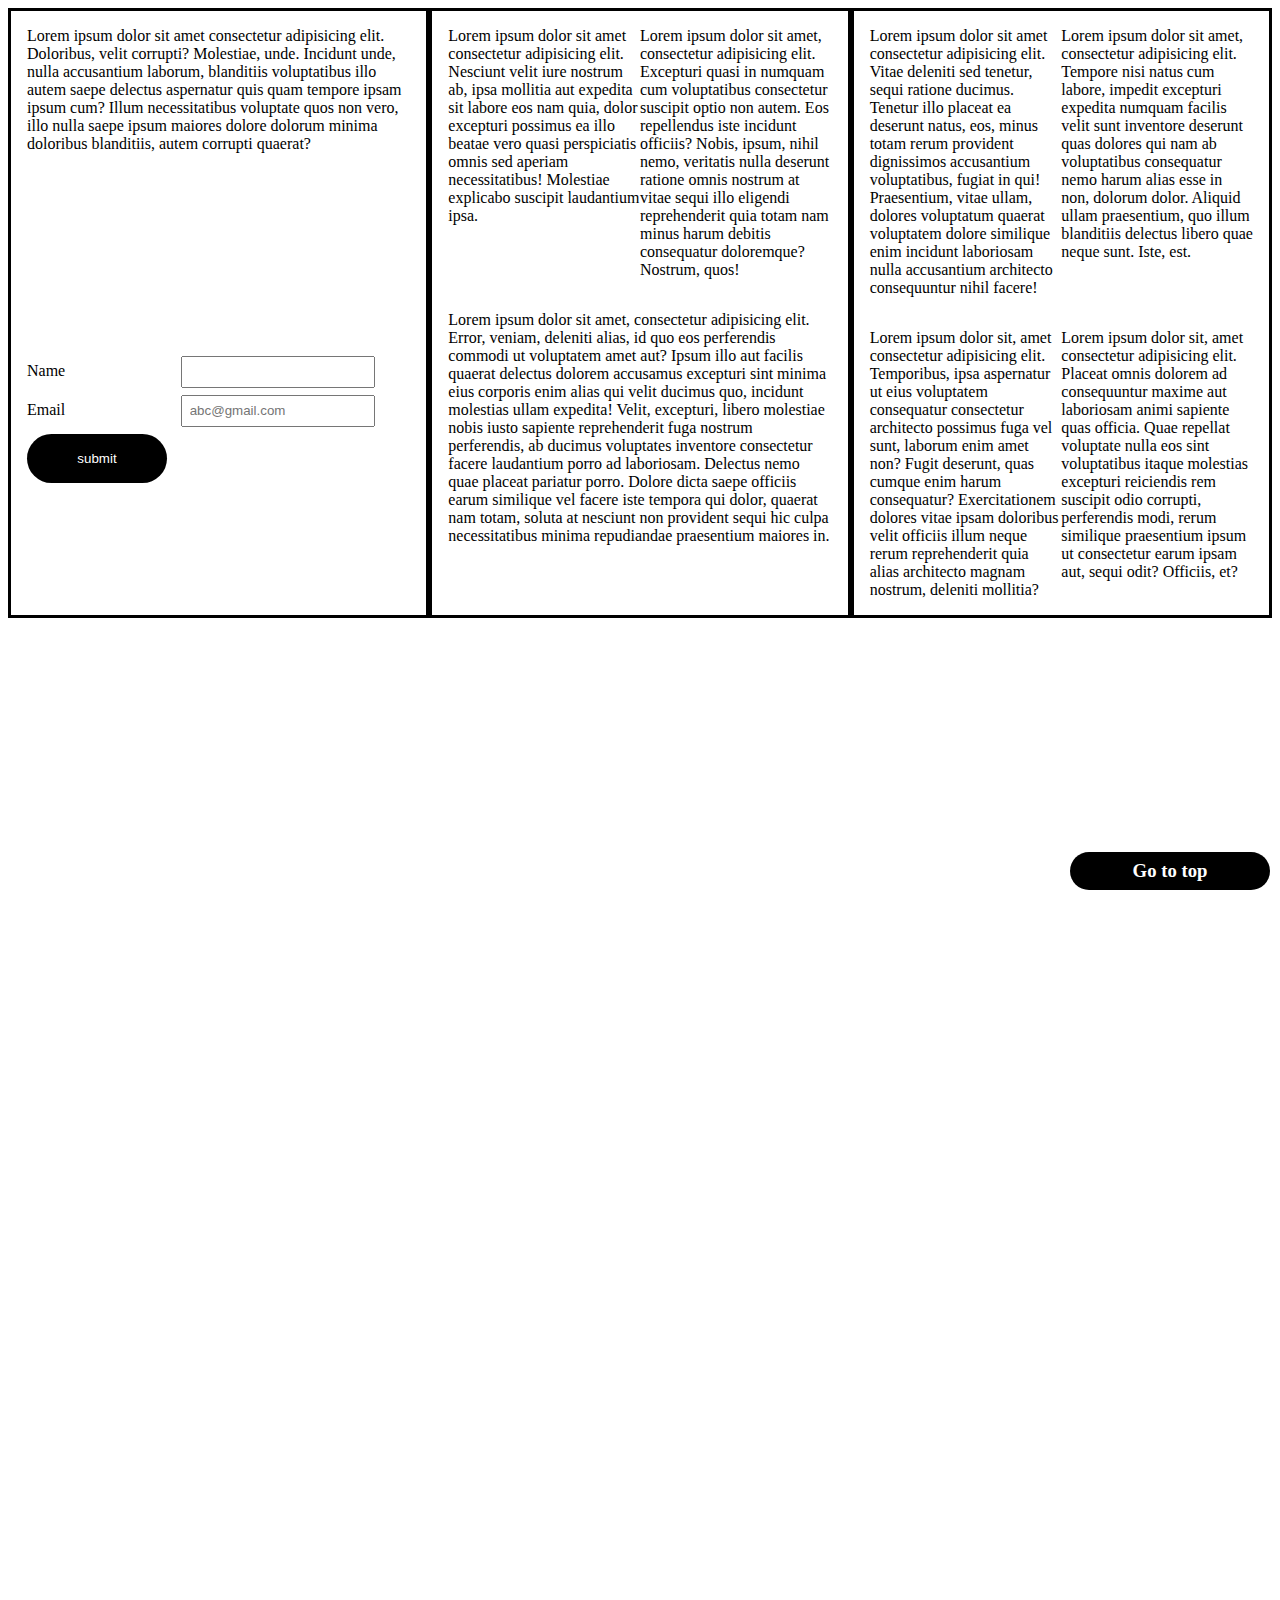
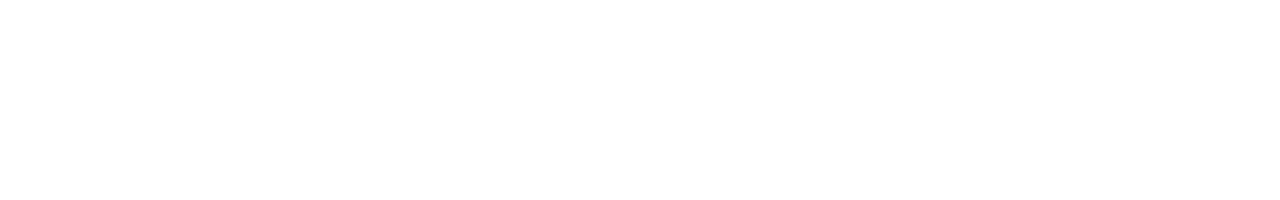
<file: index.html>
<!DOCTYPE html>
<html lang="en">
<head>
    <meta charset="UTF-8">
    <meta http-equiv="X-UA-Compatible" content="IE=edge">
    <meta name="viewport" content="width=device-width, initial-scale=1.0">
    <link rel="stylesheet" href="./stylesheet.css">
    <title>Vivek Yadav</title>
</head>
<body>
    <div class="container">
      

        <div class="go-to-top">
            <a href="#box-top">
                <h3>Go to top</h3>
            </a>                      
        </div>
        <div id="box-top" class="boxs">
        <div class="box box-3">
             <div class="box-3-1">
                  Lorem ipsum dolor sit amet consectetur adipisicing elit. Doloribus, velit corrupti? Molestiae, unde. Incidunt unde, nulla accusantium laborum, blanditiis voluptatibus illo autem saepe delectus aspernatur quis quam tempore ipsam ipsum cum? Illum necessitatibus voluptate quos non vero, illo nulla saepe ipsum maiores dolore dolorum minima doloribus blanditiis, autem corrupti quaerat?
             </div>
             <div class="box-3-2">
                <div class="form-details">
                    <form>
                        <label>Name</label>
                        <input type="text" class="Name"><br>
                        <label>Email</label>
                        <input type="email" placeholder ="abc@gmail.com"><br>
                        <input type="submit" class="btn" name="submit" value="submit"><br>
                        </form>
                </div>
        
            </div>
             </div>

        
        <div id="box" class="box box-1">
                <div class="box-1-col">
                <div class="box-asset-1">
                Lorem ipsum dolor sit amet consectetur adipisicing elit. Nesciunt velit iure nostrum ab, ipsa mollitia aut expedita sit labore eos nam quia, dolor excepturi possimus ea illo beatae vero quasi perspiciatis omnis sed aperiam necessitatibus! Molestiae explicabo suscipit laudantium ipsa.
                </div>
                <div class="box-asset-2">
                    Lorem ipsum dolor sit amet, consectetur adipisicing elit. Excepturi quasi in numquam cum voluptatibus consectetur suscipit optio non autem. Eos repellendus iste incidunt officiis? Nobis, ipsum, nihil nemo, veritatis nulla deserunt ratione omnis nostrum at vitae sequi illo eligendi reprehenderit quia totam nam minus harum debitis consequatur doloremque? Nostrum, quos!
                </div>
           </div>
            <div class="box-asset-3">
                Lorem ipsum dolor sit amet, consectetur adipisicing elit. Error, veniam, deleniti alias, id quo eos perferendis commodi ut voluptatem amet aut? Ipsum illo aut facilis quaerat delectus dolorem accusamus excepturi sint minima eius corporis enim alias qui velit ducimus quo, incidunt molestias ullam expedita! Velit, excepturi, libero molestiae nobis iusto sapiente reprehenderit fuga nostrum perferendis, ab ducimus voluptates inventore consectetur facere laudantium porro ad laboriosam. Delectus nemo quae placeat pariatur porro. Dolore dicta saepe officiis earum similique vel facere iste tempora qui dolor, quaerat nam totam, soluta at nesciunt non provident sequi hic culpa necessitatibus minima repudiandae praesentium maiores in.
            </div>
        </div>

        <div class="box box-2">
            <div class="box-1-col">
             <div class="box-2-1">
                Lorem ipsum dolor sit amet consectetur adipisicing elit. Vitae deleniti sed tenetur, sequi ratione ducimus. Tenetur illo placeat ea deserunt natus, eos, minus totam rerum provident dignissimos accusantium voluptatibus, fugiat in qui! Praesentium, vitae ullam, dolores voluptatum quaerat voluptatem dolore similique enim incidunt laboriosam nulla accusantium architecto consequuntur nihil facere!
             </div>
             <div class="box-2-2">
               Lorem ipsum dolor sit amet, consectetur adipisicing elit. Tempore nisi natus cum labore, impedit excepturi expedita numquam facilis velit sunt inventore deserunt quas dolores qui nam ab voluptatibus consequatur nemo harum alias esse in non, dolorum dolor. Aliquid ullam praesentium, quo illum blanditiis delectus libero quae neque sunt. Iste, est.
             </div>
            </div> 
            <div class="box-1-col">
             <div class="box-2-3">
               Lorem ipsum dolor sit, amet consectetur adipisicing elit. Temporibus, ipsa aspernatur ut eius voluptatem consequatur consectetur architecto possimus fuga vel sunt, laborum enim amet non? Fugit deserunt, quas cumque enim harum consequatur? Exercitationem dolores vitae ipsam doloribus velit officiis illum neque rerum reprehenderit quia alias architecto magnam nostrum, deleniti mollitia?
             </div>
             <div class="box-2-4">
               Lorem ipsum dolor sit, amet consectetur adipisicing elit. Placeat omnis dolorem ad consequuntur maxime aut laboriosam animi sapiente quas officia. Quae repellat voluptate nulla eos sint voluptatibus itaque molestias excepturi reiciendis rem suscipit odio corrupti, perferendis modi, rerum similique praesentium ipsum ut consectetur earum ipsam aut, sequi odit? Officiis, et?
             </div>
            </div>
        </div>
    </div>
        
</div>        
    
</body>
</html>
</file>
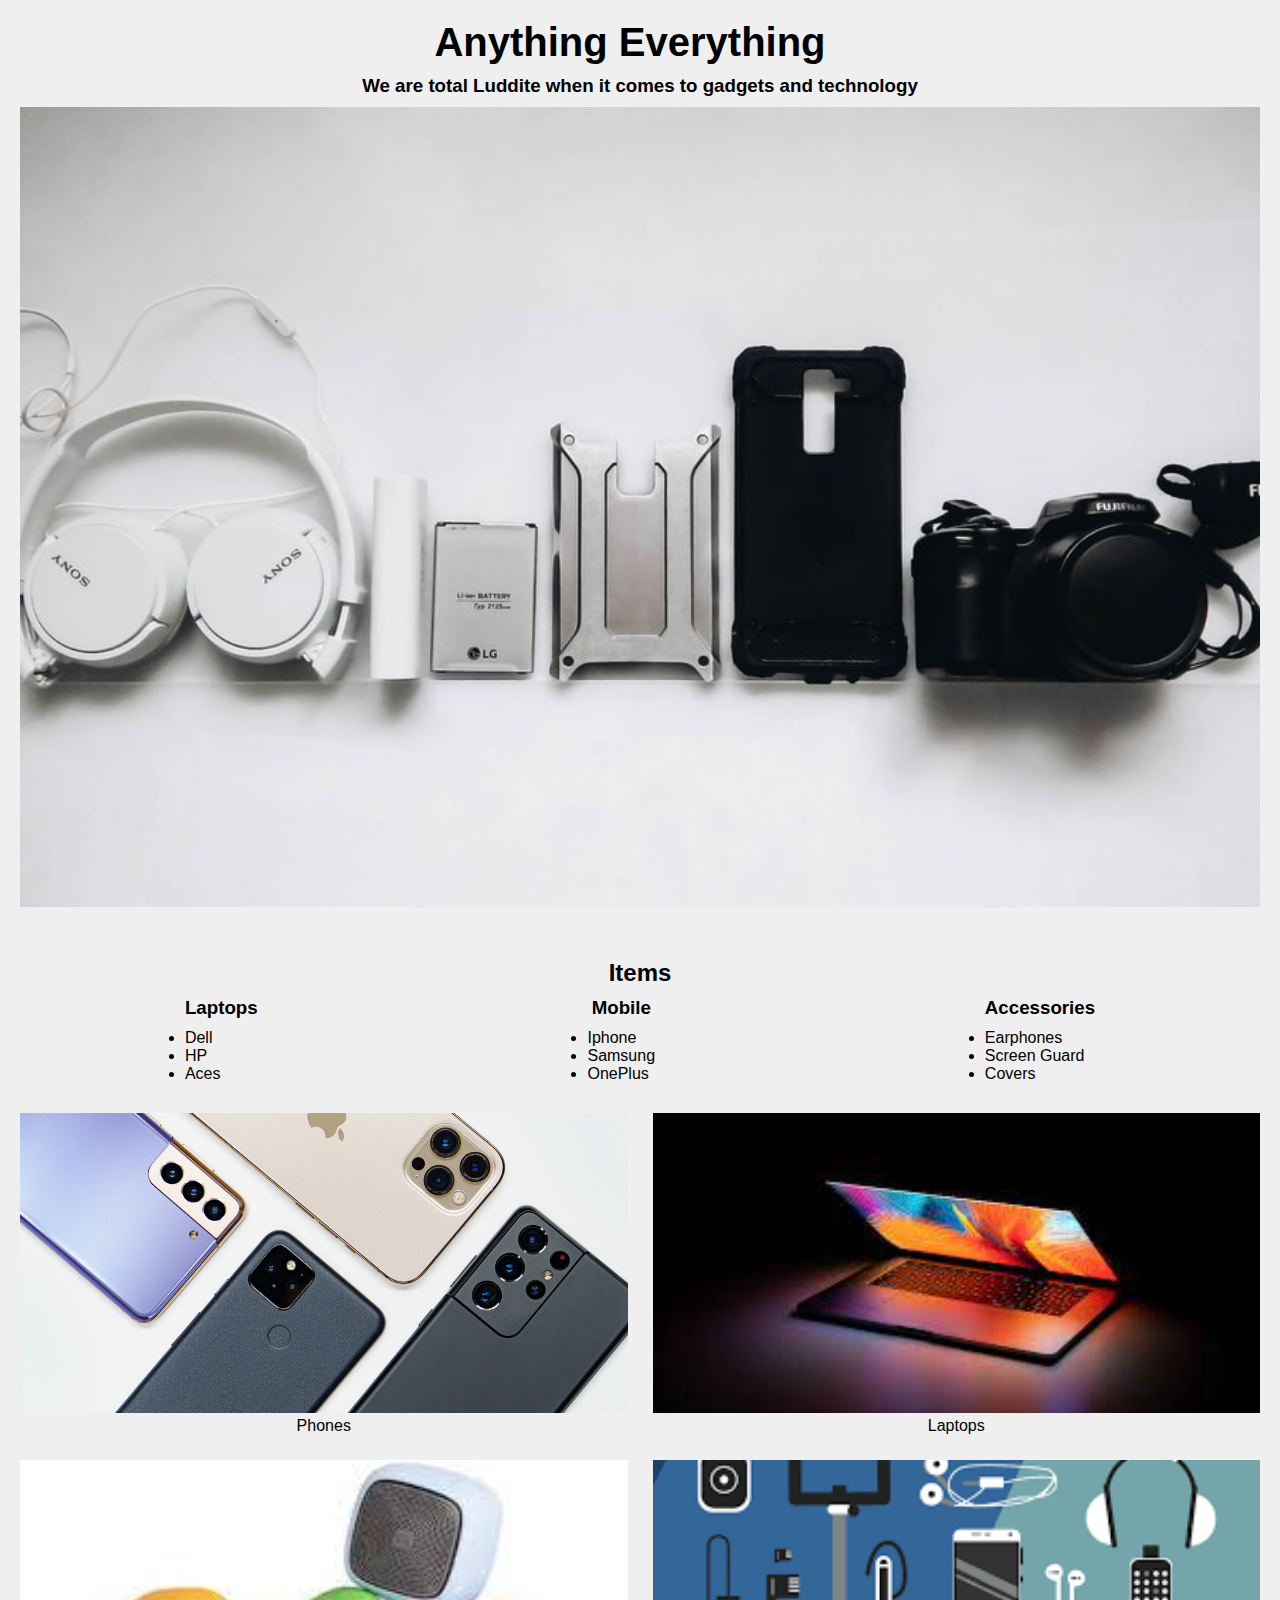
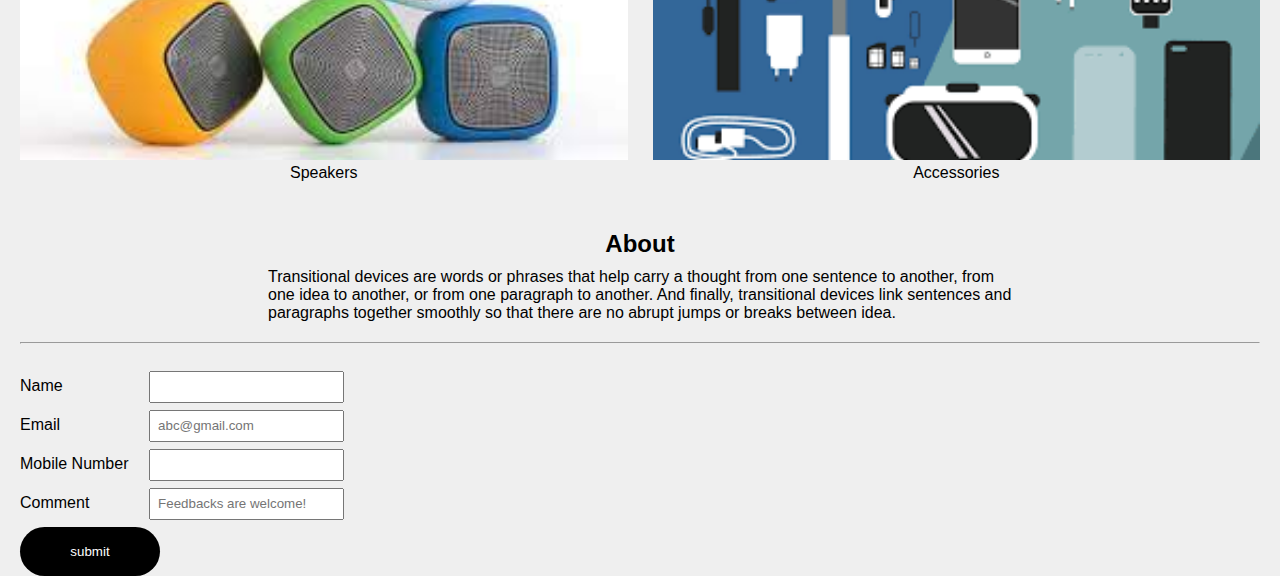
<file: Walkover.html>
<!DOCTYPE html>
<html>
    <head>
      <title>Vivek Yadav</title>
      <link rel="stylesheet" type="text/css" href="css.css">
    </head>

<body>
<!-- INTRO -->
    <div class="container">
        <h1> Anything Everything </h1>
        <h3>We are total Luddite when it comes to gadgets and technology</h3>
        <div class ="download2.jpg">
            <img class="hero-image" src="./download2.jpg" height="830"/>
            <h2> Items </h2>
            <div class="item-section">
                <div class="laptops">
                    <h3>Laptops</h3>
                    <ul>
                        <li>Dell</li>
                        <li>HP</li>
                        <li>Aces</li>
                    </ul>
                </div>

                <div class="mobiles">
                    <h3>Mobile</h3>
                    <ul>
                        <li>Iphone</li>
                        <li>Samsung</li>
                        <li>OnePlus</li>
                    </ul>
                </div>

                <div class="accessories">
                    <h3>Accessories</h3>
                    <ul>
                        <li>Earphones</li>
                        <li>Screen Guard</li>
                        <li>Covers</li>
                    </ul>
                </div>
            </div>



            <div class="image-grid">
                <figure>
                    <img src="./Phone.jpg" height="300"/>
                    <figcaption>Phones</figcaption>
                </figure>
        
                <figure>
                    <img src="./laptop.jpg" height="300"/>
                    <figcaption>Laptops</figcaption>
                </figure>
        
                <figure>
                    <img src="./speaker.jpg" height="300"/>
                    <figcaption>Speakers</figcaption>
                </figure>
        
                <figure>
                    <img src="./accessories.png" height="300"/>
                    <figcaption>Accessories</figcaption>
                </figure>        
            </div>
            <h2>About</h2>
            <p class="about-content">Transitional devices are words or phrases that help carry a thought from one sentence to another, from one idea to another, or from one paragraph to another. And finally, transitional devices link sentences and paragraphs together smoothly so that there are no abrupt jumps or breaks between idea.
            
            </p>

            <hr>

            <form>
            <label>Name</label>
            <input type="text" class="Name"><br>
            <label>Email</label>
            <input type="email" placeholder ="abc@gmail.com"><br>
            <label>Mobile Number</label>
            <input type="text" class="Mobile Number"><br>
            <label>Comment</label>
            <input type="textarea" placeholder="Feedbacks are welcome!"><br>
            <input type="submit" class="btn" name="submit" value="submit"><br>
            </form>
    </div>

</body>

</html>
</file>
<file: stylesheet.css>
*{
    box-sizing: border-box;
    margin:0;
    padding:0;
    scroll-behavior: smooth;
}
.container{
    max-width: 1920px;
    width: 100%;
    margin:0 auto;
    padding: 0.5em;
    min-height: 200vh;
}

.go-to-top{
    position: fixed;
    bottom: 10px;
    right: 10px;
    padding: 0.5em;
    width: 200px;
    background-color: #000;
    border-radius:30px;
}
a{
    text-decoration: none;
    color: #fff;
}
.go-to-top h3{
    width: max-content;
    margin: 0 auto;
}
input{
	padding: 0.5em;
	margin-top: 0.5em;
}
input.btn{
	height: 49px;
    width: 140px;
    border-radius: 30px;
    background: black;
    border: none;
    color: #fff;
}
form{
	margin-top: 20px;
}
.form-details ,.box-asset-3{
    padding:1em;
}
label { 
    display: inline-block; 
    width: 150px; 
}

.box-1 .box-asset-3{
    width: 100%;
}
.box-1-col{
    display: grid;
    grid-template-columns: 1fr 1fr;
    padding: 1em;
}
.boxs{
    display: grid;
    grid-template-columns: 1fr 1fr 1fr ;
}
.box-3-1{
    height: 50%;
    padding:1em;
}
.box-1 , .box-2 ,.box-3{
    border:3px solid #000;
}
.btn{
    margin-bottom: 1em;
}
form{
    margin-bottom: 1em;
}

@media screen and (max-width: 768px) {
    .boxs , .box-1-col{
        grid-template-columns: 1fr;
    }
}
</file>
<file: css.css>
*{
    box-sizing: border-box;
    margin: 0 auto;
    padding: 0;
    font-family: 'PT Sans', sans-serif;
  }

body{
	width: 100%;
	display: flex;
	flex-direction: column;
	align-items: center;
	background-color: #efefef;
}
.container{
	max-width: 1920px;
	width: 100%;
	padding-top:20px;
	padding-left:20px;
	padding-right:20px;
	margin: 0 auto;  
}
h1{
	padding-left: 0.5em;  
  	font-size: 40px;
  	padding-right: 40px;
}

h1 ,h3 ,h2{
	text-align: center;
	margin-bottom:10px;
}
.item-section{
	display: flex;
	margin-bottom: 30px;
}
.image-grid figure{
   margin: 0;
}
.image-grid img{
	width: 100%;
	object-fit: cover;
	object-position: center;
}
.logo{
	width: 30%;
	padding-top: 1em;
	font-weight: bold;
}

.image-grid{
   display: grid;
   grid-template-columns: 1fr 1fr;
   grid-gap: 25px;
}
figcaption{
	text-align: center;
}
.hero-image{
	width: 100%;
	height: 800px;
	object-fit: cover;
}
.about-content{
	margin-bottom: 20px;
}
label{
	min-width: 125px;
	display: inline-block;
}

p{
	width: 60%;
	font-size: 1em;
	font-weight: 300 ;
}
h2{
	font-size: 1.5em;
	padding-top: 2em;
}

.item-img{
	width: 100%;
	height: 300px;
	object-fit: cover;
}

.footer{
	width: 100%;
	padding: 1em;
	display: flex;
	flex-direction: column;
	align-items: center;
	background: black;
	color: white;
}

input{
	padding: 0.5em;
	margin-top: 0.5em;
}
input.btn{
	height: 49px;
    width: 140px;
    border-radius: 30px;
    background: black;
    border: none;
    color: #fff;
}
form{
	margin-top: 20px;
}
</file>
